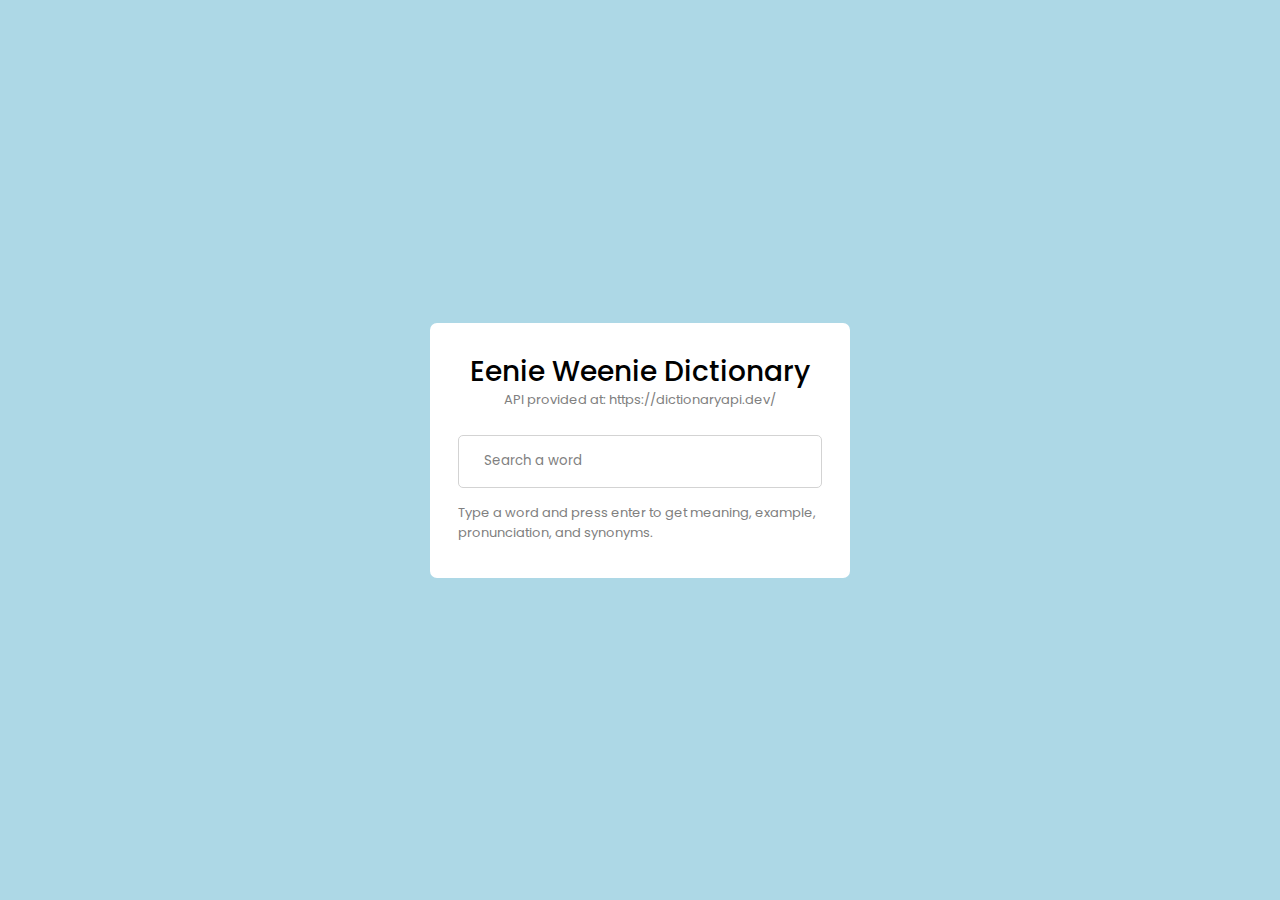
<file: index.html>
<!DOCTYPE html>
<html lang="en">
	<head>
    	<meta charset="utf-8">
    	<meta name="viewport" content="width=device-width, initial-scale=1.0">

		<title>Eenie Weenie Dictionary</title>

		<link rel="stylesheet" href="css/style.css">
	</head>
	<body>
		<div class="wrapper">
			<header>Eenie Weenie Dictionary</header>
			<p class="info-text citation">API provided at: https://dictionaryapi.dev/</p>
			<div class="search">
				<input type="text" placeholder="Search a word" required>
			</div>
			<p class="info-text">Type a word and press enter to get meaning, example, pronunciation, and synonyms.</p>
			<ul>
				<li class="word">
					<div class="details">
						<p></p>
						<span></span>
					</div>
				</li>
				<div class="content">
					<li class="meaning">
						<div class="details">
							<p>Meaning</p>
							<span></span>
						</div>
					</li>
					<li class="example">
						<div class="details">
							<p>Example</p>
							<span></span>
						</div>
					</li>
					<li class="synonyms">
						<div class="details">
							<p>Synonyms</p>
							<div class="list"></div>
						</div>
					</li>
				</div>
			</ul>
		</div>
		<script type="text/javascript" src="js/main.js"></script>
	</body>
</html>
</file>
<file: css/style.css>
@import url('https://fonts.googleapis.com/css2?family=Poppins&display=swap');

*{
    margin: 0;
    padding: 0;
    box-sizing: border-box;
    font-family: 'Poppins', sans-serif;
}
body{
    display: flex;
    align-items: center;
    justify-content: center;
    min-height: 100vh;
    background: lightblue;
}
.wrapper{
    width: 420px;
    background: white;
    border-radius: 7px;
    padding: 28px 28px 45px;
}

.wrapper header{
    font-size: 28px;
    font-weight: 500;
    text-align: center;
}
.wrapper .search{
    margin: 35px 0  18px;
}
.search input{
    height: 53px;
    width: 100%;
    outline: none;
    border-radius: 5px;
    border: 1px solid lightgray;
    padding: 0 25px;
}
.search input::placeholder{
    color: gray;
}
.search input:focus{
    border: 2px solid blue;
    padding: 0 25px;
}
.wrapper .info-text{
    font-size: 13px;
    color: grey;
    margin: -3px 0 -10px;
}
.wrapper ul{
    height: 0;
    opacity: 0;
    overflow: hidden;
    transition: all 0.2s ease;
}
.wrapper.active ul{
    height: 303px;
    opacity: 1;
}
.wrapper.active .info-text{
    display: none;
}
.wrapper ul li{
    display: flex;
    padding-bottom: 17px;
    margin-bottom: 14px;
    border-bottom: 1px solid lightgray;
    align-items: center;
    justify-content: space-between;
}
ul .word p{
    font-size: 22px;
    font-weight: 500;
}
ul .word span{
    font-size: 12px;
    color: grey;
}
ul li:last-child{
    padding-bottom: 0;
    margin-bottom: 0;
    border-bottom: 0;
}
.content li .details{
    border-left: 3px solid blue;
    padding-left: 10px;
}
.content li p{
    font-size: 17px;
    font-weight: 500;
}
.content li span{
    font-size: 15px;
    color: grey;
}
.content .synonyms .list{
    display: flex;
    flex-wrap: wrap;
}
.synonyms .details .list span{
    margin-right: 5px;
    text-decoration: underline;
    cursor: pointer;
}
.info-text span{
    font-weight: 500;
}
ul .content{
    max-height: 215px;
    overflow-y: auto;
}
.citation{
    text-align: center;
}
</file>
